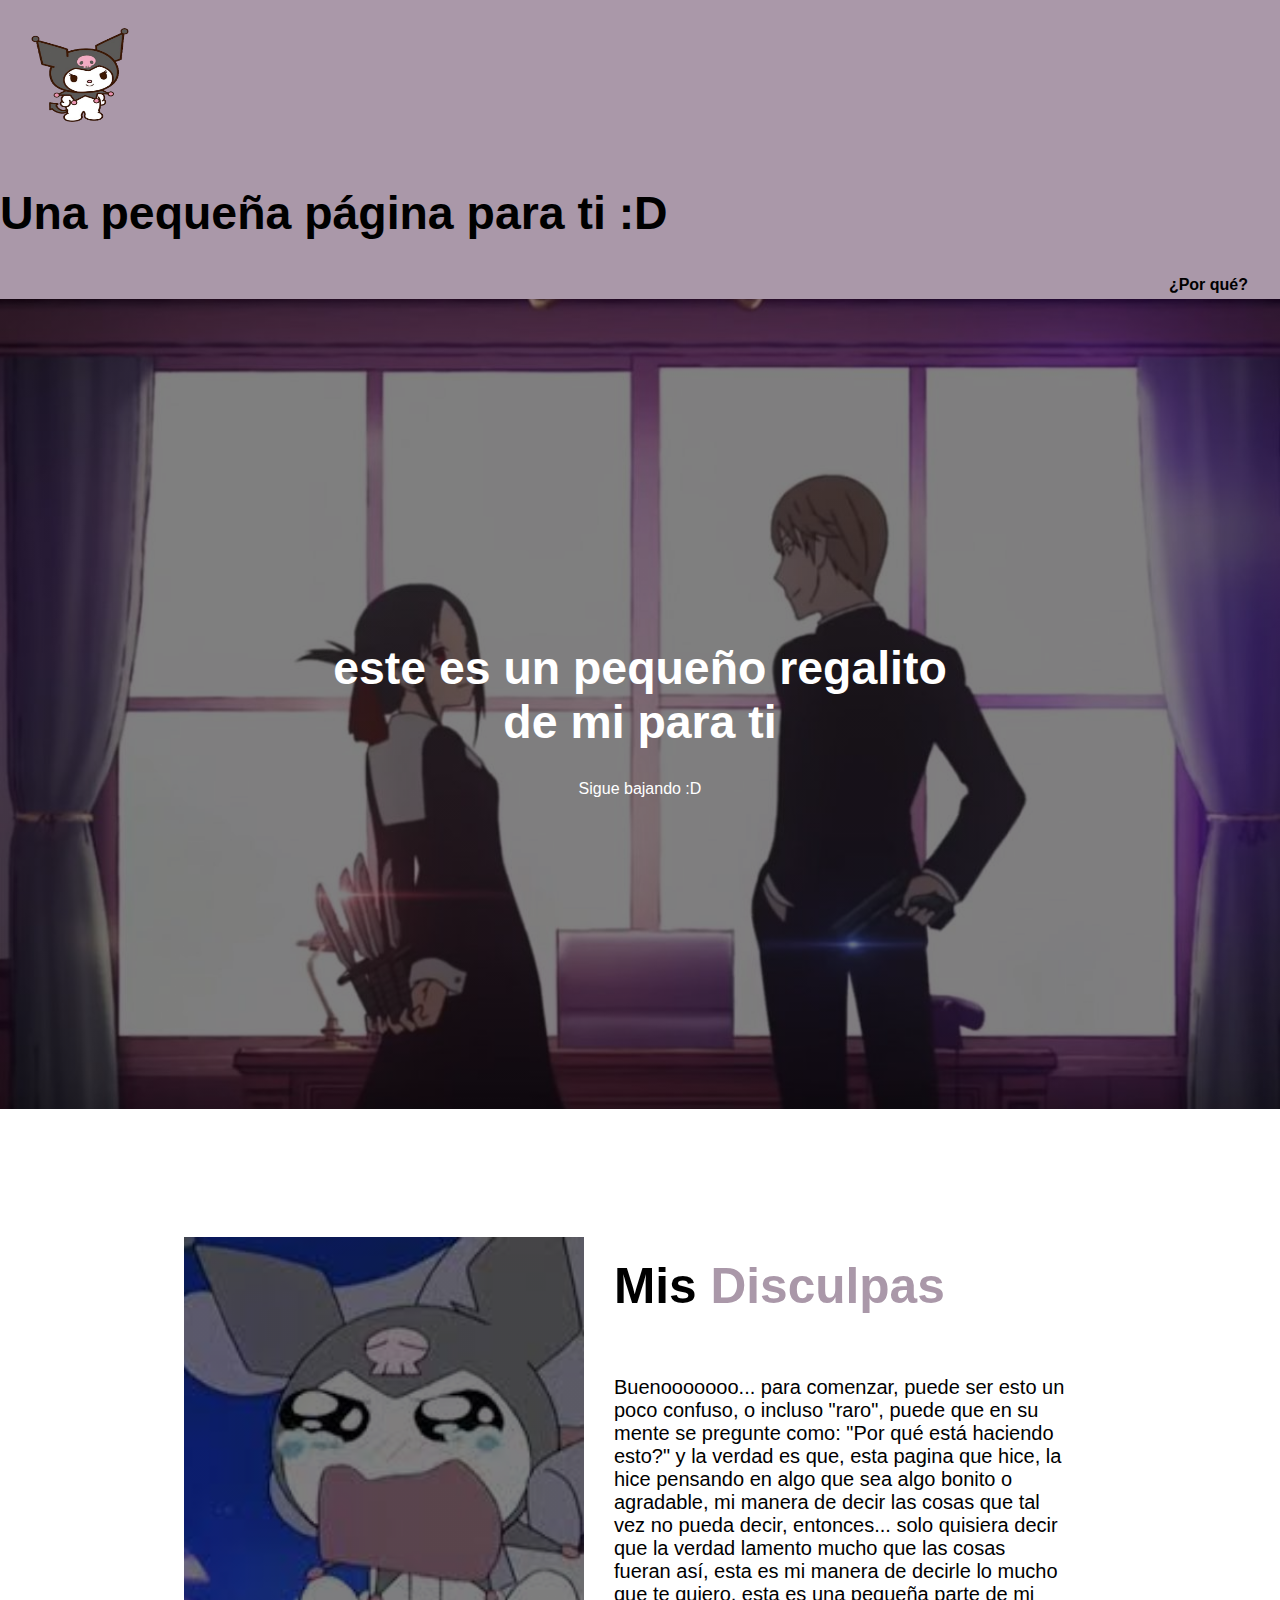
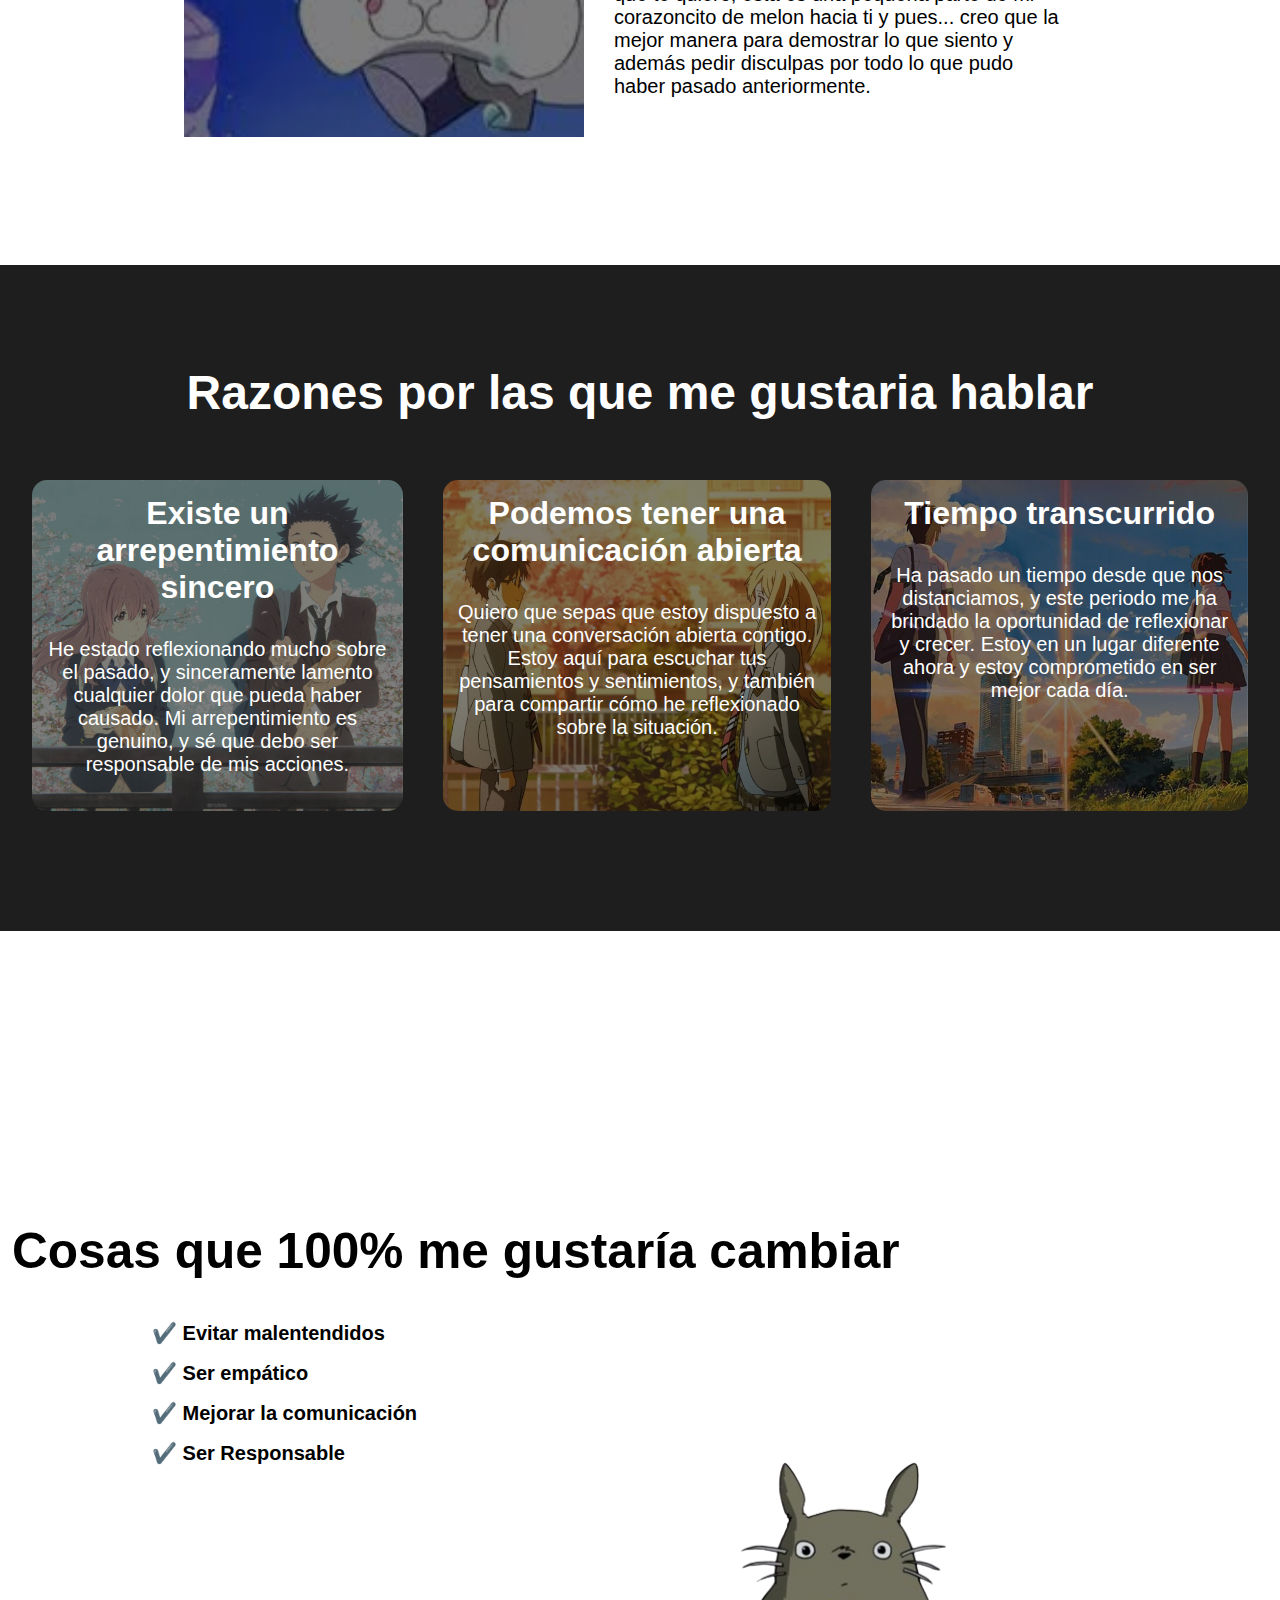
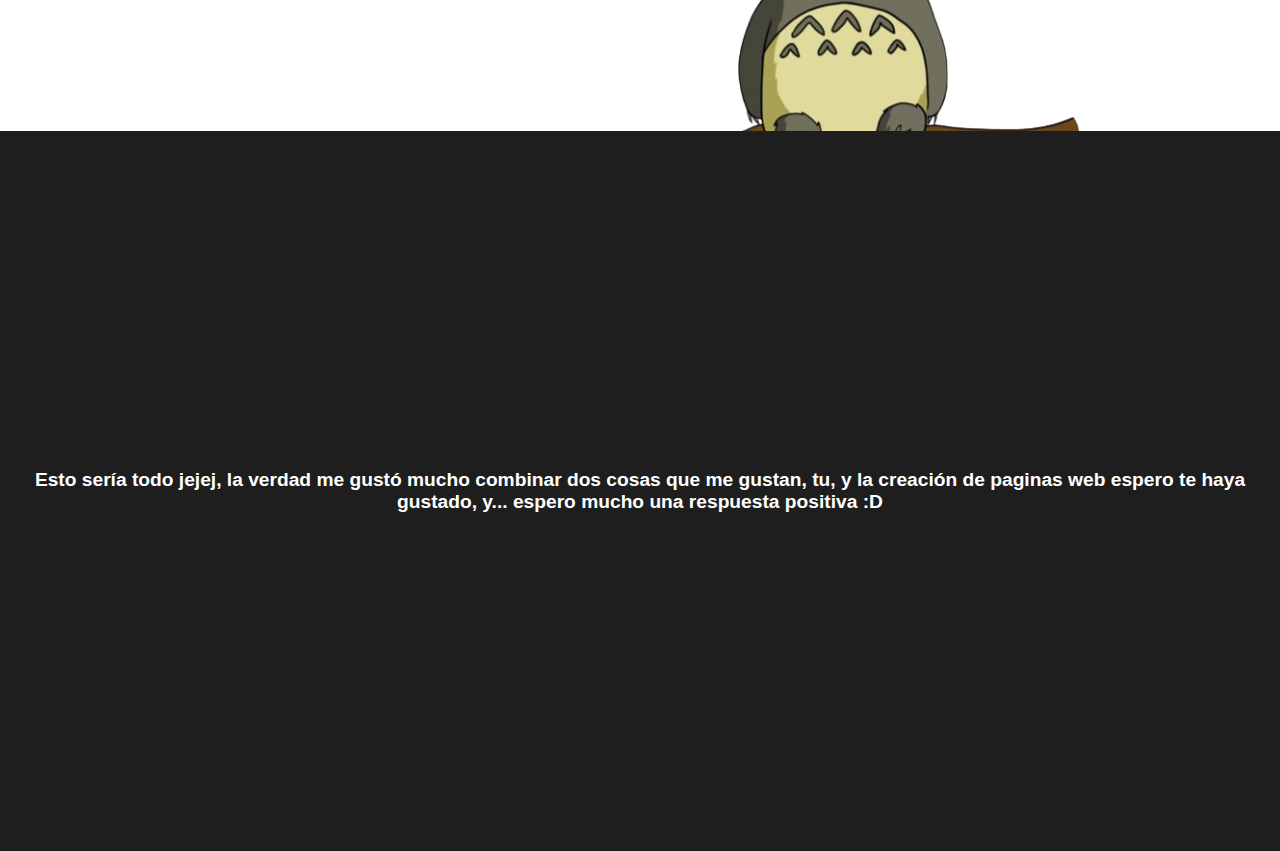
<file: index.html>
<!DOCTYPE html>
<html lang="es">
<head>
    <meta charset="UTF-8">
    <meta name="viewport" content="width=device-width, initial-scale=1.0">
    <link rel="stylesheet" href="index.css">
    <title>PARA TI</title>
    <link rel="icon" type="ico" href="Img/cinna y kuro.ico"/>
</head>
<body>
    <header>
        <div class="container">
            <p class="logo"><img src="Img/kuromi.png" width="100" height="100" alt="Imagen de Kuromi"></p> 
        </div>
        <h1>Una pequeña página para ti :D</h1>
        <nav>
            <a href="cajita para.html">¿Por qué?</a>
        </nav>
    </header>
    <section id="hero">
        <h1>este es un pequeño regalito <br>de mi para ti</h1>
        <a<button>Sigue bajando :D</button> </a>    
    </section>

    <section id="Mis-disculpas">
        <div class= "container">
            <div class="img-container"></div>
            <div class="texto">
                <h2>Mis <span 
                 class="color-acento"> Disculpas</span></h2>
                 <p>Buenooooooo... para comenzar, puede ser esto un poco confuso, o incluso "raro",
                    puede que en su mente se pregunte como: "Por qué está haciendo esto?" y la
                    verdad es que, esta pagina que hice, la hice pensando en algo que sea algo bonito o agradable, 
                    mi manera de decir las cosas que tal vez no pueda decir, entonces...
                    solo quisiera decir que la verdad lamento mucho
                    que las cosas fueran así, esta es mi manera de decirle lo mucho que
                    te quiero, esta es una pequeña parte de mi corazoncito de melon hacia ti
                    y pues... creo que la mejor manera para demostrar lo que siento y además
                    pedir disculpas por todo lo que pudo haber pasado anteriormente.

                 </p>
            </div>
        </div>
    </section>

    <section id="LQMGDT">
        <div class="container">
        <h2>Razones por las que me gustaria hablar </h2>
        <div class="Programas">
        <div class="Carta">
            <h3>Existe un arrepentimiento sincero</h3>
            <p>He estado reflexionando mucho sobre el pasado, 
                y sinceramente lamento cualquier dolor que pueda haber causado. 
                Mi arrepentimiento es genuino, y sé que debo ser responsable de mis
                acciones. 
            </p>
        </div>
        <div class="Carta">
            <h3>Podemos tener una comunicación abierta</h3>
            <p>Quiero que sepas que estoy dispuesto a tener una conversación abierta contigo. 
                Estoy aquí para escuchar tus pensamientos y sentimientos, y también para 
                compartir cómo he reflexionado sobre la situación.</p>
        </div>
        <div class="Carta">
            <h3>Tiempo transcurrido</h3>
            <p>Ha pasado un tiempo desde que nos distanciamos, y este periodo me ha brindado la oportunidad de 
                reflexionar y crecer. Estoy en un lugar diferente ahora y
                estoy comprometido en ser mejor cada día.</p>
        </div>
    </div>
    </div>
    </section>
    <section id="caracteristicas">
        <div class="container">
            <h2> Cosas que 100% me gustaría cambiar </h2>
            <ul>
                <li>✔️ Evitar malentendidos</li>
                <li>✔️ Ser empático</li>
                <li>✔️ Mejorar la comunicación</li>
                <li>✔️ Ser Responsable</li>
            </ul>
        </div>
        <section id="final">
            <h2>Esto sería todo jejej, la verdad me gustó mucho combinar dos cosas que me gustan, tu, y la creación de paginas web
                espero te haya gustado, y... espero mucho una respuesta positiva :D
            </h2>
        </section>
    </section>

</body>
</html>
</file>
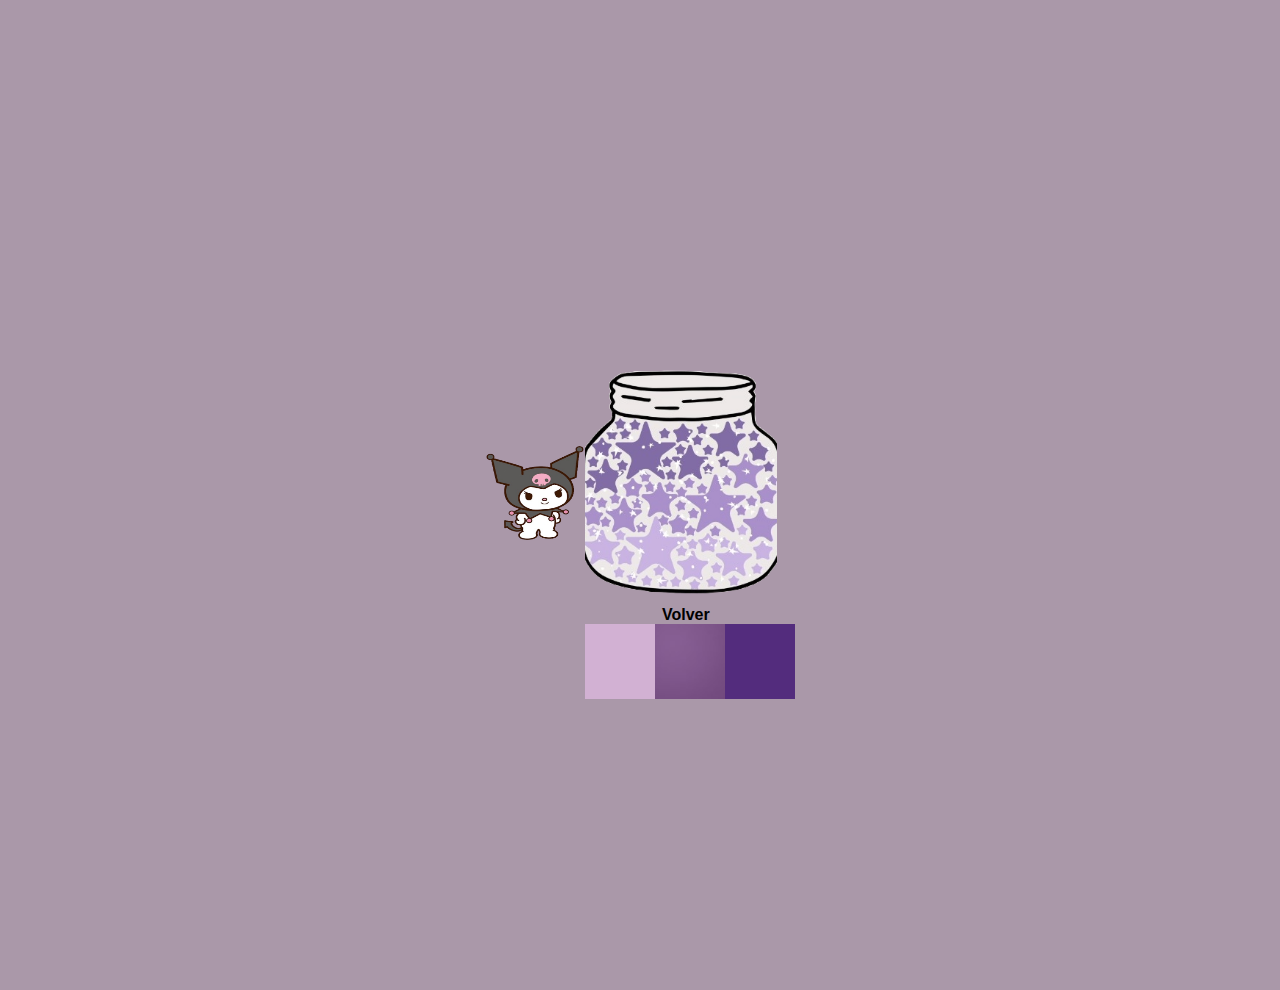
<file: cajita para.html>
<!DOCTYPE html>
<html lang="es">
<head>
    <meta charset="UTF-8">
    <meta name="viewport" content="width=device-width, initial-scale=1.0">
    <link rel="stylesheet" href="cajita.css">
    <title>¿Por qué?</title>
</head>

<body>
    <p class="logo"><img src="Img/kuromi.png" width="100" height="100" alt="Imagen de Kuromi"></p> 
 <div class="contenedor">
    <div class="frasco">
        <div class="frasco" style="background-image: url('Img/frasco4.png');"></div>
    </div>
    <nav>
    <a href="index.html" class="enlace">Volver</a>
    </nav>
    <!-- Botones con la imagen del frasco -->
    <div class="opciones">
        <a href="#rojo" class="boton-opcion" style="background-image: url('Img/lila.png');"></a>
        <a href="#lila" class="boton-opcion" style="background-image: url('Img/lilaos.avif');"></a>
        <a href="#blanco" class="boton-opcion" style="background-image: url('Img/morado.png');"></a>
    </div>

</div>

<div class="seccion" id="rojo">
    <h2>¿Por qué? #1 </h2>
    <p>Porque como dice la canción "Veo En Ti La Luz": <br>
        <br>Ella aquí, luce como estrella<br>
        <br>Ella aquí, todo es claridad<br>
        <br>Si aquí está, es fácil ver<br>
        <br>Que aquí hoy quiero estar<br>
    </p>
</div>

<div class="seccion" id="lila">
    <h2>¿Por qué? #2 </h2>
    <p>
        <br>Porque todas las canciones bonitas cobran significado<br>
        <br>cuando se trata de ti<br>
    </p>
</div>

<div class="seccion" id="blanco">
    <h2>¿Por qué? #3 </h2>
    <p>Solo porque eres tú :D... </p>
</div>

</body>
</html>
</file>
<file: index.css>
*{
    box-sizing: border-box;
}

html{
    scroll-behavior: smooth;
}
body
{
    font-family: Verdana, Geneva, Tahoma, sans-serif;
    margin: 0;
}
h1{font-size: 2.9em;}
h2{font-size: 3.1em;}
h3{font-size: 2em;}
p{font-size: 1.25em}
ul{list-style: none;}
li{font-size: 1.25em;}

.color-acento{ color: #AA98A9;}
.container{
    max-width: 1400px;
    margin: auto;
}

header{
    background-color: #AA98A9;}

header .logo{
    margin: 0;
    padding: 25px 30px;
   
}

header .container{
    display: flex;
    flex-direction: column;
    align-items: center;
}

header nav{
    display: flex;
    flex-direction: column;
    text-align: center;
    padding-bottom: 25px;
}

header a{
    padding: 5px 12px;
    text-decoration: none;
    font-weight: bold;
    color: black;
}

header a:hover{
    color: white;
}

#hero{
    display: flex;
    align-items: center;
    justify-content: center;
    text-align: center;
    flex-direction: column;
    height: 90vh;
    color: white;
    background-image: linear-gradient(
        0deg,
        rgba(0,0,0,0.5),
        rgba(0,0,0,0.5)
        )
        ,url(Img/LUV.jpg);
        background-repeat: no-repeat;
        background-size: cover;
        background-position: center center;
}

#hero h1{
    color: white;
}

#Mis-disculpas{
 text-align: center;
}

#Mis-disculpas .container{
    text-align: center;
    padding: 10%;

}


#LQMGDT{
    background-color: rgb(30, 30, 30);
    color: white;
    text-align: center;
}

#LQMGDT .container{
    padding: 100px 12px;

}

#LQMGDT h2{
    margin-top: 0;
    font-size: 3em;
}

#LQMGDT p{
    display: none;
}

.Carta:first-child{
    background-image: linear-gradient(
        0deg,
        rgba(0,0,0,0.5),
        rgba(0,0,0,0.5)
    )
        ,url("Img/ASV.jpg");
        background-position: center center;
        background-size: cover;
        padding: 50px;
        margin: 20px;
        border-radius: 15px;
}

.Carta:nth-child(2){
    background-image: linear-gradient(
        0deg,
        rgba(0,0,0,0.5),
        rgba(0,0,0,0.5)
        )
        ,url("Img/april.webp");
        background-position: center center;
        background-size: cover;
        padding: 50px;
        margin: 20px;
        border-radius: 15px;
}

.Carta:last-child{
    background-image: linear-gradient(
        0deg,
        rgba(0,0,0,0.5),
        rgba(0,0,0,0.5)
        )
        ,url("Img/Your\ name.jpg");
        background-position: center center;
        background-size: cover;
        padding: 50px;
        margin: 20px;
        border-radius: 15px;       
}

#caracteristicas .container{
    text-align: center center;
    padding: 250px 12px;
}

#caracteristicas li{
    margin: 16px 0px;
    font-weight: bold;
}
#final{
    display: flex;
    flex-direction: column;
    justify-content: center;
    align-items: center;
    text-align: center;
    background-color: rgb(30,30,30);
    color: white;
    height: 80vh;
}

#final h2{
    font-size: 1.5vw;
}

footer{
    background-color: #AA98A9;
}

footer p{
    margin: 0;
    padding: 10px;
    color: #AA98A9;
}
footer .container{
    height: 150px;
    display: flex;
    justify-content: center;
    align-items: flex-end;
}

@media (min-width: 720px){
header .container{
    flex-direction: row;
    justify-content: space-between;
}
header nav{
    flex-direction: row-reverse;
    padding-bottom: 0;
    padding-right: 20px;
}

#Hero H1{
    font-size: 5em;

}
#Mis-disculpas .container{
display: flex;
justify-content: center;

}

#Mis-disculpas .texto{
    padding: 0px 30px;
    width: 50%;
    max-width: 550px;
    padding-left: 30px;
    text-align: initial;
    display: flex;
    flex-direction: column;
    justify-content: center;

}

#Mis-disculpas h2{

    margin-top: 0px;
}

#Mis-disculpas .img-container{
    background-image: linear-gradient(
        0deg,
        rgba(0,0,0,0.5),
        rgba(0,0,0,0.5)
        )
        ,url(Img/kuromicry.jpg);
    background-size: cover;
    background-position: center center;
    height: 500px;
    width: 400px;
    
}

#LQMGDT .Programas{
    display: flex;
    justify-content: center;
}
#LQMGDT p{
    display: block;
}

#LQMGDT h3{
    margin-top: 0;
}

#LQMGDT .Carta{
    padding: 15px;
}

#caracteristicas{
    background-image: url(Img/xd2-remove.png);
    background-repeat: no-repeat;
    background-size: 600px 400px;
    background-position: calc(100vw - 400px) 500px;
}
#caracteristicas .container{
    text-align: initial;
}

#caracteristicas ul{
    margin-left: 100px;
}

@media (min-width: 1200px){
    #caracteristicas{
        background-position-x: calc(100vw - 700px);
    }
}

}
</file>
<file: cajita.css>
body {
    font-family: Verdana, Geneva, Tahoma, sans-serif;
    background-color: #AA98A9;
    margin: 0;
    display: flex;
    justify-content: center;
    align-items: center;
    height: 110vh;
}

.enlace {
    padding: 20px 77px;
    text-decoration: none;
    font-weight: bold;
    color: black;
}

.enlace:hover {
color: #ddd; /* Color de fondo al hacer hover */
}

.frasco {
    background-image: url('Img/frasco4.png');
    background-size: cover;
    background-position: center;
    width: 15vw; /* Ajusta el ancho del frasco para adaptarlo a la pantalla */
    height: 310px;
    display: inline-block;
}

.opciones {
    display: flex;
    justify-content: space-around;
}

.boton-opcion {
    width: 70px;
    height: 75px;
    background-size: cover;
    background-position: center;
    cursor: pointer;
}

.seccion {
    display: none;
    background-color: #fff;
    padding: 20px;
    margin-top: 60px;
    border-radius: 10px;
    box-shadow: 0 4px 8px rgba(0, 0, 0, 0.1);
}

.seccion h2 {
    color: #7b3da0;
}

.seccion p {
    color: #666;
}

/* Mostrar la sección correspondiente al hacer clic */
:target {
    display: block;
}
#frasco h1 {
    font-size: 5em;
}

#opciones .container {
    display: flex;
    justify-content: center;
}

#opciones .frasco-imagen {
    position: relative;
    height: 500px;
    width: 400px;
    background-image: linear-gradient(
        0deg,
        rgba(0, 0, 0, 0.5),
        rgba(0, 0, 0, 0.5)
    ), url('Img/frasco4.png'); /* Reemplaza 'frasco-imagen.jpg' con tu imagen */
    background-size: cover;
    background-position: center center;
}

#opciones .frasco-texto {
    position: absolute;
    top: 50%;
    left: 50%;
    transform: translate(-50%, -50%);
    color: white;
    width: 50%;
    max-width: 550px;
    padding-left: 30px;
    text-align: initial;
    display: flex;
    flex-direction: column;
    justify-content: center;
}

#opciones h2 {
    margin-top: 0px;
}

#colores .opciones {
    position: absolute;
    top: 60%; /* Ajusta la posición vertical según tu preferencia */
    left: 50%;
    transform: translateX(-50%);
    display: flex;
    justify-content: center;
}

.boton-color {
    width: 80px;
    height: 80px;
    margin: 0 10px;
    cursor: pointer;
    border: none;
    background: none;
    padding: 0;
}

@media screen and (max-width: 720px) {
    .frasco {
        width: 40vw;
        max-width: none;
        height: 53vw;
        max-height: none;
    }

    .boton-opcion {
        width: 13vw;
        max-width: none;
        height: 12vw;
        max-height: none;
    }

    .enlace {
        padding: 20px 120px;
        text-decoration: none;
        font-weight: bold;
        color: black;
    }
}
</file>
